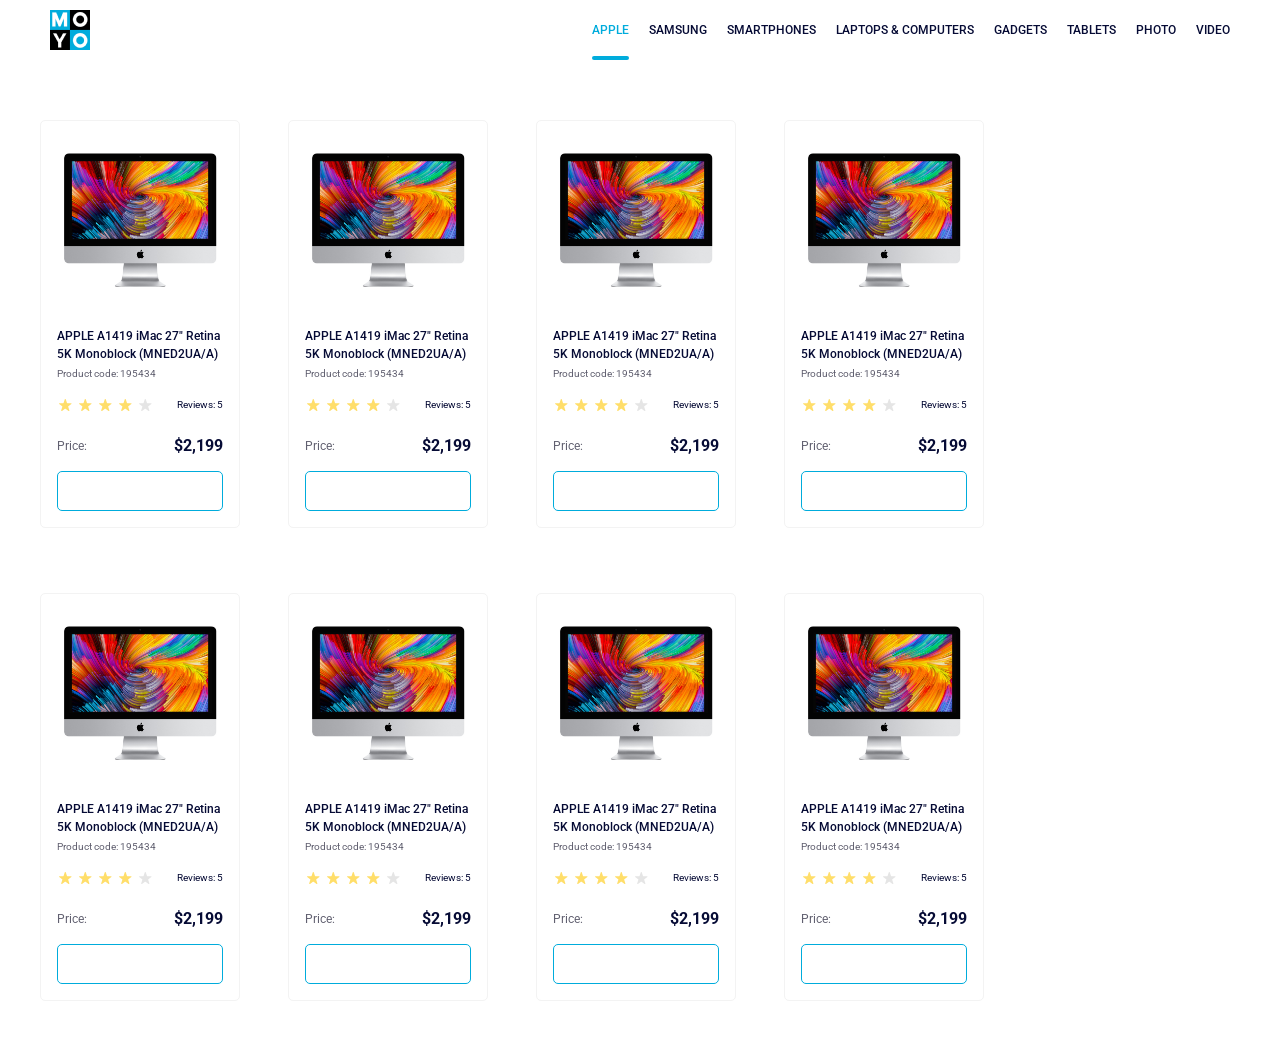
<file: index.html>
<!doctype html><html lang="en"><head><meta charset="utf-8"><meta name="viewport" content="width=device-width, initial-scale=1.0"><title>Catalog</title><link rel="preconnect" href="https://fonts.gstatic.com"><link href="https://fonts.googleapis.com/css2?family=Roboto:wght@400;500;700&display=swap" rel="stylesheet"><link rel="stylesheet" href="index.115545e2.css"></head><header class="header"> <a href="index.html" class="logo"> <img src="logo.eddae0ff.png" alt="Moyo"> </a> <nav class="panel"> <ul> <li> <a href="#apple" class="is-active"> Apple </a> </li> <li> <a href="#samsung">Samsung</a> </li> <li> <a href="#smartphones">Smartphones</a> </li> <li> <a href="#laptops-computers" data-qa="nav-hover"> Laptops & Computers </a> </li> <li> <a href="#gadgets">Gadgets</a> </li> <li> <a href="#tablets">Tablets</a> </li> <li> <a href="#photo">Photo</a> </li> <li> <a href="#video">Video</a> </li> </ul> </nav> </header><body> <main class="main"> <div class="main__catalog"> <div class="product-card" data-qa="card"> <img class="product-card__image" src="imac.202c52ff.jpeg" alt="apple"> <h2 class="product-card__title"> APPLE A1419 iMac 27" Retina 5K Monoblock (MNED2UA/A) </h2> <div class="product-card__code">Product code: 195434</div> <div class="product-card__mark"> <div class="stars"> <span class="stars__star"></span> <span class="stars__star"></span> <span class="stars__star"></span> <span class="stars__star"></span> <span class="stars__star"></span> </div> <div class="reviews">Reviews: 5</div> </div> <div class="product-card__price"> <span class="product-card__price-label">Price:</span> <span class="product-card__price-value">$2,199</span> </div> <a href="#" class="product-card__button" data-qa="card-hover"> BUY </a> </div> <div class="product-card"> <img class="product-card__image" src="imac.202c52ff.jpeg" alt="apple"> <h2 class="product-card__title"> APPLE A1419 iMac 27" Retina 5K Monoblock (MNED2UA/A) </h2> <div class="product-card__code">Product code: 195434</div> <div class="product-card__mark"> <div class="stars"> <span class="stars__star"></span> <span class="stars__star"></span> <span class="stars__star"></span> <span class="stars__star"></span> <span class="stars__star"></span> </div> <div class="reviews">Reviews: 5</div> </div> <div class="product-card__price"> <span class="product-card__price-label">Price:</span> <span class="product-card__price-value">$2,199</span> </div> <a href="#" class="product-card__button" data-qa="hover"> BUY </a> </div> <div class="product-card"> <img class="product-card__image" src="imac.202c52ff.jpeg" alt="apple"> <h2 class="product-card__title"> APPLE A1419 iMac 27" Retina 5K Monoblock (MNED2UA/A) </h2> <div class="product-card__code">Product code: 195434</div> <div class="product-card__mark"> <div class="stars"> <span class="stars__star"></span> <span class="stars__star"></span> <span class="stars__star"></span> <span class="stars__star"></span> <span class="stars__star"></span> </div> <div class="reviews">Reviews: 5</div> </div> <div class="product-card__price"> <span class="product-card__price-label">Price:</span> <span class="product-card__price-value">$2,199</span> </div> <a href="#" class="product-card__button" data-qa="hover"> BUY </a> </div> <div class="product-card"> <img class="product-card__image" src="imac.202c52ff.jpeg" alt="apple"> <h2 class="product-card__title"> APPLE A1419 iMac 27" Retina 5K Monoblock (MNED2UA/A) </h2> <div class="product-card__code">Product code: 195434</div> <div class="product-card__mark"> <div class="stars"> <span class="stars__star"></span> <span class="stars__star"></span> <span class="stars__star"></span> <span class="stars__star"></span> <span class="stars__star"></span> </div> <div class="reviews">Reviews: 5</div> </div> <div class="product-card__price"> <span class="product-card__price-label">Price:</span> <span class="product-card__price-value">$2,199</span> </div> <a href="#" class="product-card__button" data-qa="hover"> BUY </a> </div> <div class="product-card"> <img class="product-card__image" src="imac.202c52ff.jpeg" alt="apple"> <h2 class="product-card__title"> APPLE A1419 iMac 27" Retina 5K Monoblock (MNED2UA/A) </h2> <div class="product-card__code">Product code: 195434</div> <div class="product-card__mark"> <div class="stars"> <span class="stars__star"></span> <span class="stars__star"></span> <span class="stars__star"></span> <span class="stars__star"></span> <span class="stars__star"></span> </div> <div class="reviews">Reviews: 5</div> </div> <div class="product-card__price"> <span class="product-card__price-label">Price:</span> <span class="product-card__price-value">$2,199</span> </div> <a href="#" class="product-card__button" data-qa="hover"> BUY </a> </div> <div class="product-card"> <img class="product-card__image" src="imac.202c52ff.jpeg" alt="apple"> <h2 class="product-card__title"> APPLE A1419 iMac 27" Retina 5K Monoblock (MNED2UA/A) </h2> <div class="product-card__code">Product code: 195434</div> <div class="product-card__mark"> <div class="stars"> <span class="stars__star"></span> <span class="stars__star"></span> <span class="stars__star"></span> <span class="stars__star"></span> <span class="stars__star"></span> </div> <div class="reviews">Reviews: 5</div> </div> <div class="product-card__price"> <span class="product-card__price-label">Price:</span> <span class="product-card__price-value">$2,199</span> </div> <a href="#" class="product-card__button" data-qa="hover"> BUY </a> </div> <div class="product-card"> <img class="product-card__image" src="imac.202c52ff.jpeg" alt="apple"> <h2 class="product-card__title"> APPLE A1419 iMac 27" Retina 5K Monoblock (MNED2UA/A) </h2> <div class="product-card__code">Product code: 195434</div> <div class="product-card__mark"> <div class="stars"> <span class="stars__star"></span> <span class="stars__star"></span> <span class="stars__star"></span> <span class="stars__star"></span> <span class="stars__star"></span> </div> <div class="reviews">Reviews: 5</div> </div> <div class="product-card__price"> <span class="product-card__price-label">Price:</span> <span class="product-card__price-value">$2,199</span> </div> <a href="#" class="product-card__button" data-qa="hover"> BUY </a> </div> <div class="product-card"> <img class="product-card__image" src="imac.202c52ff.jpeg" alt="apple"> <h2 class="product-card__title"> APPLE A1419 iMac 27" Retina 5K Monoblock (MNED2UA/A) </h2> <div class="product-card__code">Product code: 195434</div> <div class="product-card__mark"> <div class="stars"> <span class="stars__star"></span> <span class="stars__star"></span> <span class="stars__star"></span> <span class="stars__star"></span> <span class="stars__star"></span> </div> <div class="reviews">Reviews: 5</div> </div> <div class="product-card__price"> <span class="product-card__price-label">Price:</span> <span class="product-card__price-value">$2,199</span> </div> <a href="#" class="product-card__button" data-qa="hover"> BUY </a> </div> </div> </main> </body></html>
</file>
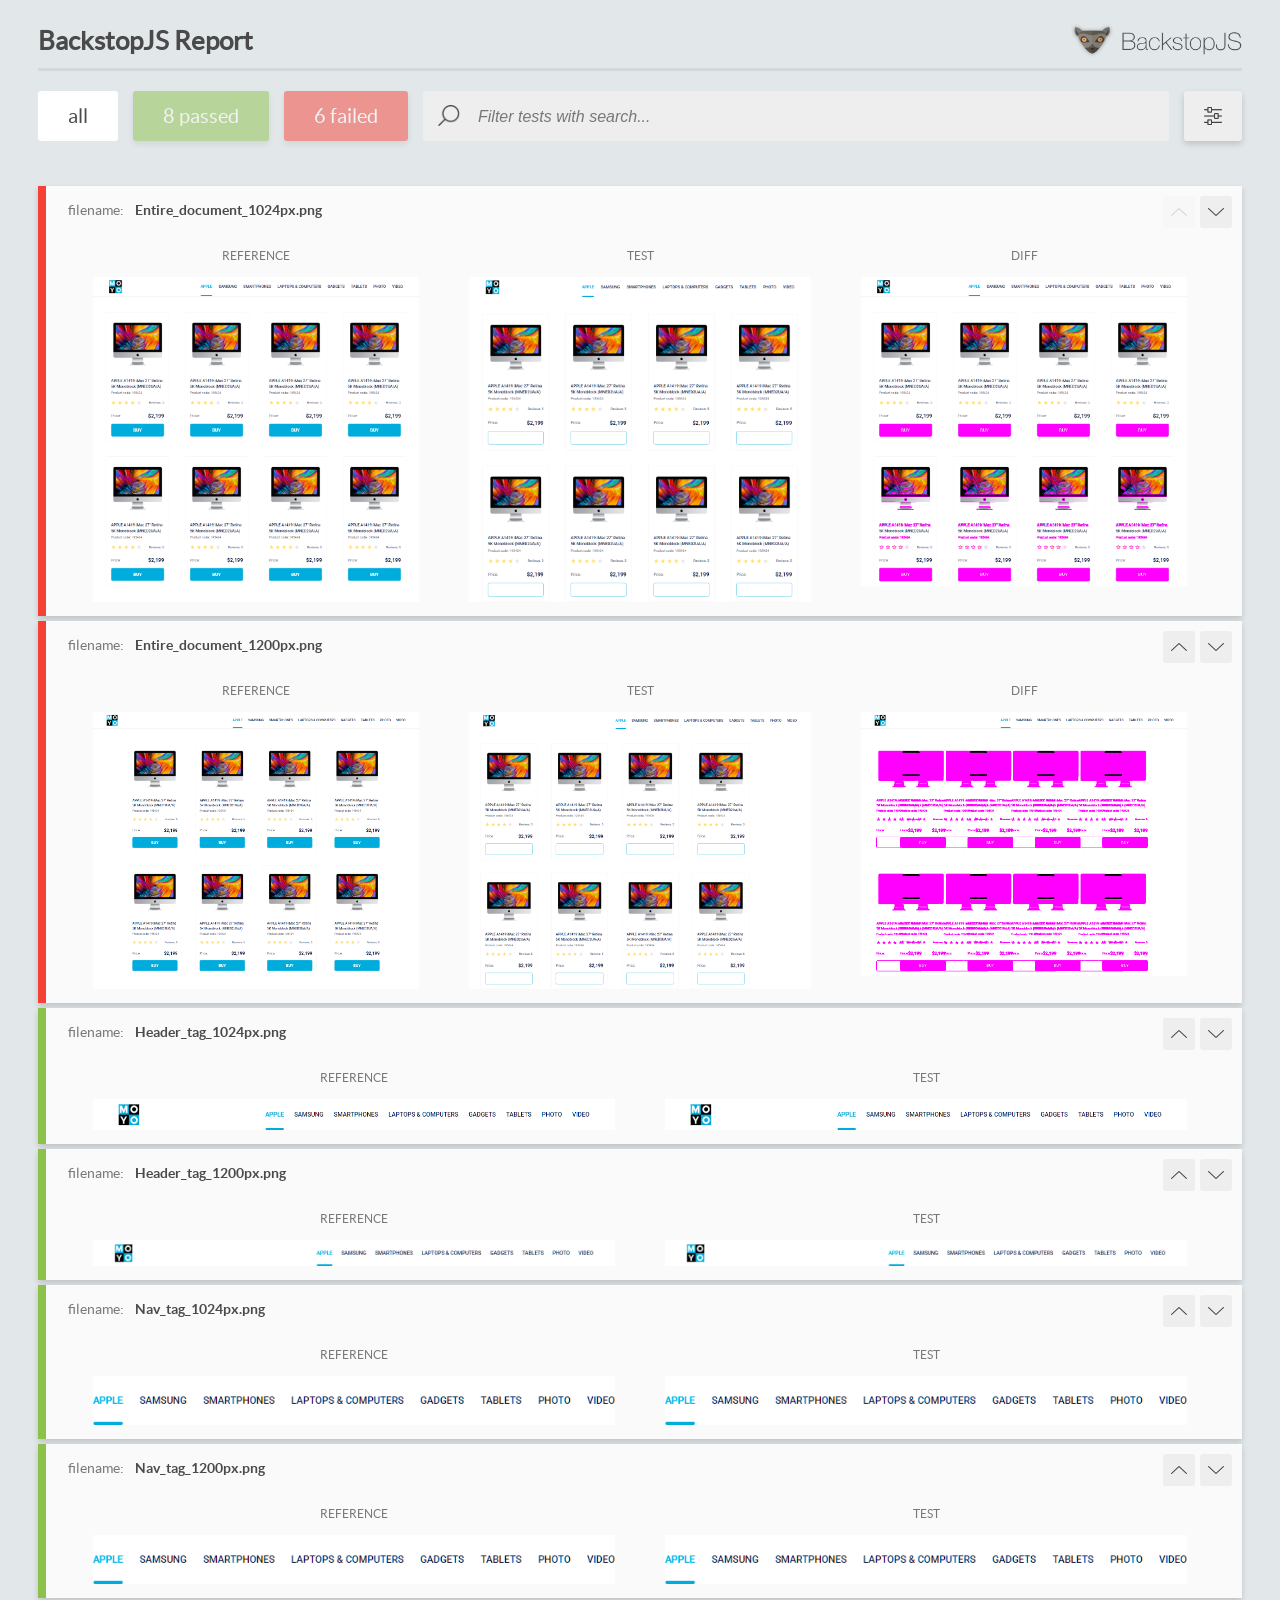
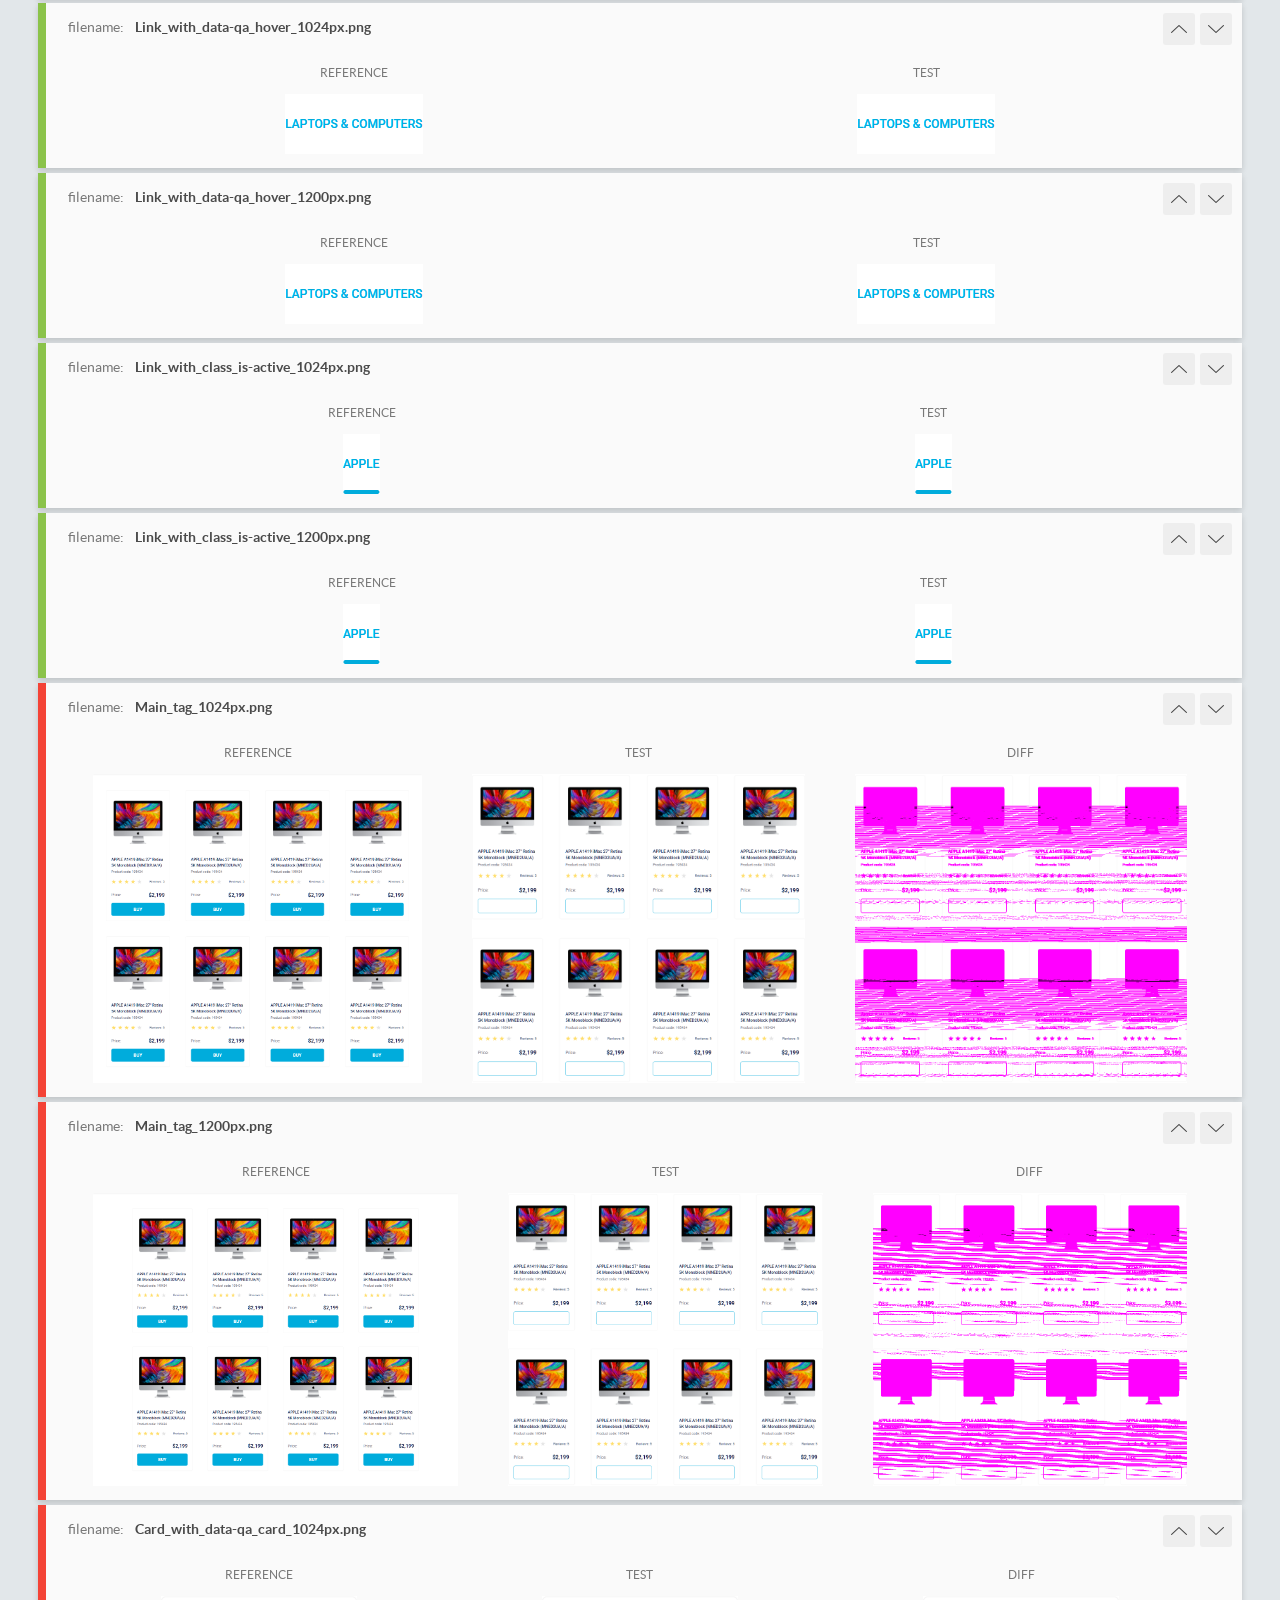
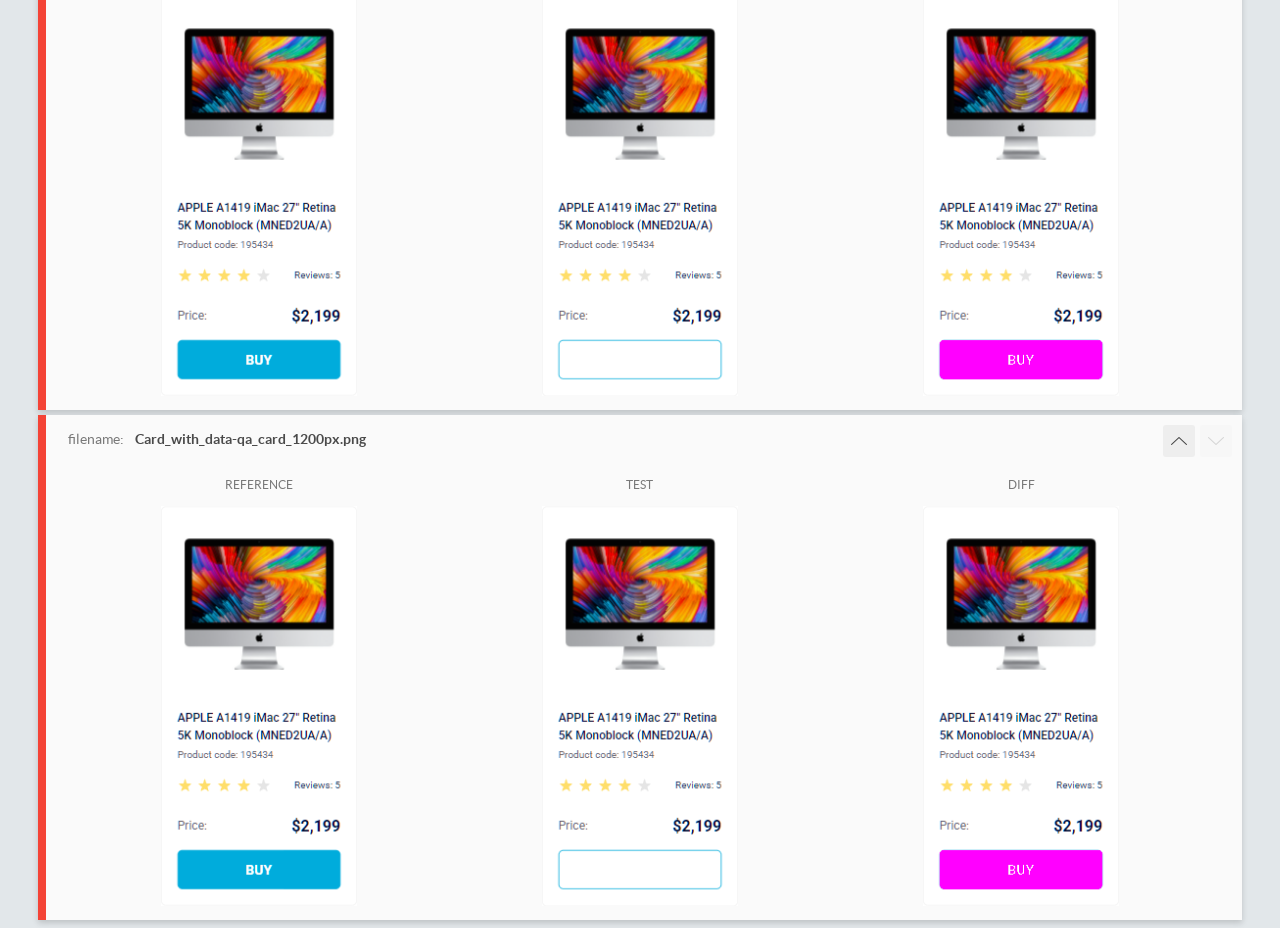
<file: report/html_report/index.html>
<!DOCTYPE html>
<html>
  <head>
    <meta charset="utf-8">
    <!-- Disable Cache -->
    <meta http-equiv="Cache-Control" content="no-cache, no-store, must-revalidate">
    <meta http-equiv="Pragma" content="no-cache">
    <meta http-equiv="Expires" content="0">

    <title>BackstopJS Report</title>

    <style>
      @font-face {
          font-family: 'latoregular';
          src: url('./assets/fonts/lato-regular-webfont.woff2') format('woff2'),
              url('./assets/fonts/lato-regular-webfont.woff') format('woff');
          font-weight: 400;
          font-style: normal;
      }
      @font-face {
          font-family: 'latobold';
          src: url('./assets/fonts/lato-bold-webfont.woff2') format('woff2'),
              url('./assets/fonts/lato-bold-webfont.woff') format('woff');
          font-weight: 700;
          font-style: normal;
      }

      .ReactModal__Body--open {
          overflow: hidden;
      }
      .ReactModal__Body--open .header {
        display: none;
      }

    </style>
  </head>
  <body style="background-color: #E2E7EA">
    <div id="root">

    </div>
    <script>
      function report (report) { // eslint-disable-line no-unused-vars
        window.tests = report;
      }
    </script>
    <script src="config.js"></script>
    <script src="index_bundle.js"></script>
  </body>
</html>
</file>
<file: index.115545e2.css>
*{box-sizing:border-box;margin:0;padding:0;font-family:Roboto,sans-serif}.main{max-width:944px;margin:50px 40px;display:flex}.main__catalog{grid-template-columns:1fr 1fr 1fr 1fr;justify-content:center;align-items:center;gap:46px 48px;height:100vh;display:grid}@media (width>=488px){.main__catalog{grid-template-columns:repeat(2,1fr)}}@media (width>=768px){.main__catalog{grid-template-columns:repeat(3,1fr)}}@media (width>=1024px){.main__catalog{grid-template-columns:repeat(4,1fr)}}.product-card{background-color:#fff;border:1px solid #f3f3f3;border-radius:5px;flex-direction:column;width:200px;height:408px;padding:32px 16px 16px;transition:all .3s;display:flex}.product-card__image{width:160px;height:134px;margin:0 auto 40px;display:block}.product-card__title{color:#060b35;width:100%;margin:0;padding:0;font-size:12px;font-weight:500;line-height:18px}.product-card__code{color:#616070;text-align:left;margin-top:4px;font-size:10px;line-height:14px}.product-card__price{justify-content:space-between;align-items:center;width:100%;margin-top:24px;display:flex}.product-card__price-label{color:#616070;font-size:12px}.product-card__price-value{color:#060b35;text-align:right;font-size:16px;font-weight:700;line-height:18px}.product-card__button{color:#fff;background-color:#00acdc;border:1px solid #00acdc;border-radius:5px;justify-content:center;align-items:center;width:100%;height:40px;margin-top:16px;font-size:14px;font-weight:700;line-height:16px;text-decoration:none;display:flex}.product-card__button:hover{color:#00acdc;background-color:#fff;border:1px solid #00acdc;border-radius:5px}.product-card__mark{justify-content:space-between;align-items:center;height:16px;margin-top:16px;display:flex}.product-card:hover .product-car__title{color:#34568b;transform:scale(1.2)}.stars{display:flex}.stars__star{background-image:url(star.822d561e.svg);background-position:50%;background-repeat:no-repeat;border-radius:.5px;width:16px;height:16px;margin-right:4px}.stars__star:nth-child(-n+4){background-image:url(star-active.edda4c43.svg)}.reviews{text-align:right;color:#060b35;font-size:10px;font-weight:400;line-height:14px}.header{background-color:#fff;justify-content:space-between;padding:0 50px;display:flex}.panel ul{margin:0;padding:0;list-style:none;display:flex}li{justify-content:center;align-items:center;height:60px;margin-right:20px;display:inline-flex}.panel a{text-transform:uppercase;text-align:center;color:#060b35;font-size:12px;font-weight:500;line-height:60px;text-decoration:none;display:block}a:link,a:visited,a:active{background-color:#0000}.panel a:hover{color:#00acdc}li:last-child{margin-right:0}.logo{width:40px;height:40px;padding-top:10px}.panel a.is-active{color:#00acdc;position:relative}.panel a.is-active:after{content:"";background-color:#00acdc;border-radius:8px;width:100%;height:4px;position:absolute;bottom:0;left:0}
/*# sourceMappingURL=index.115545e2.css.map */
</file>
